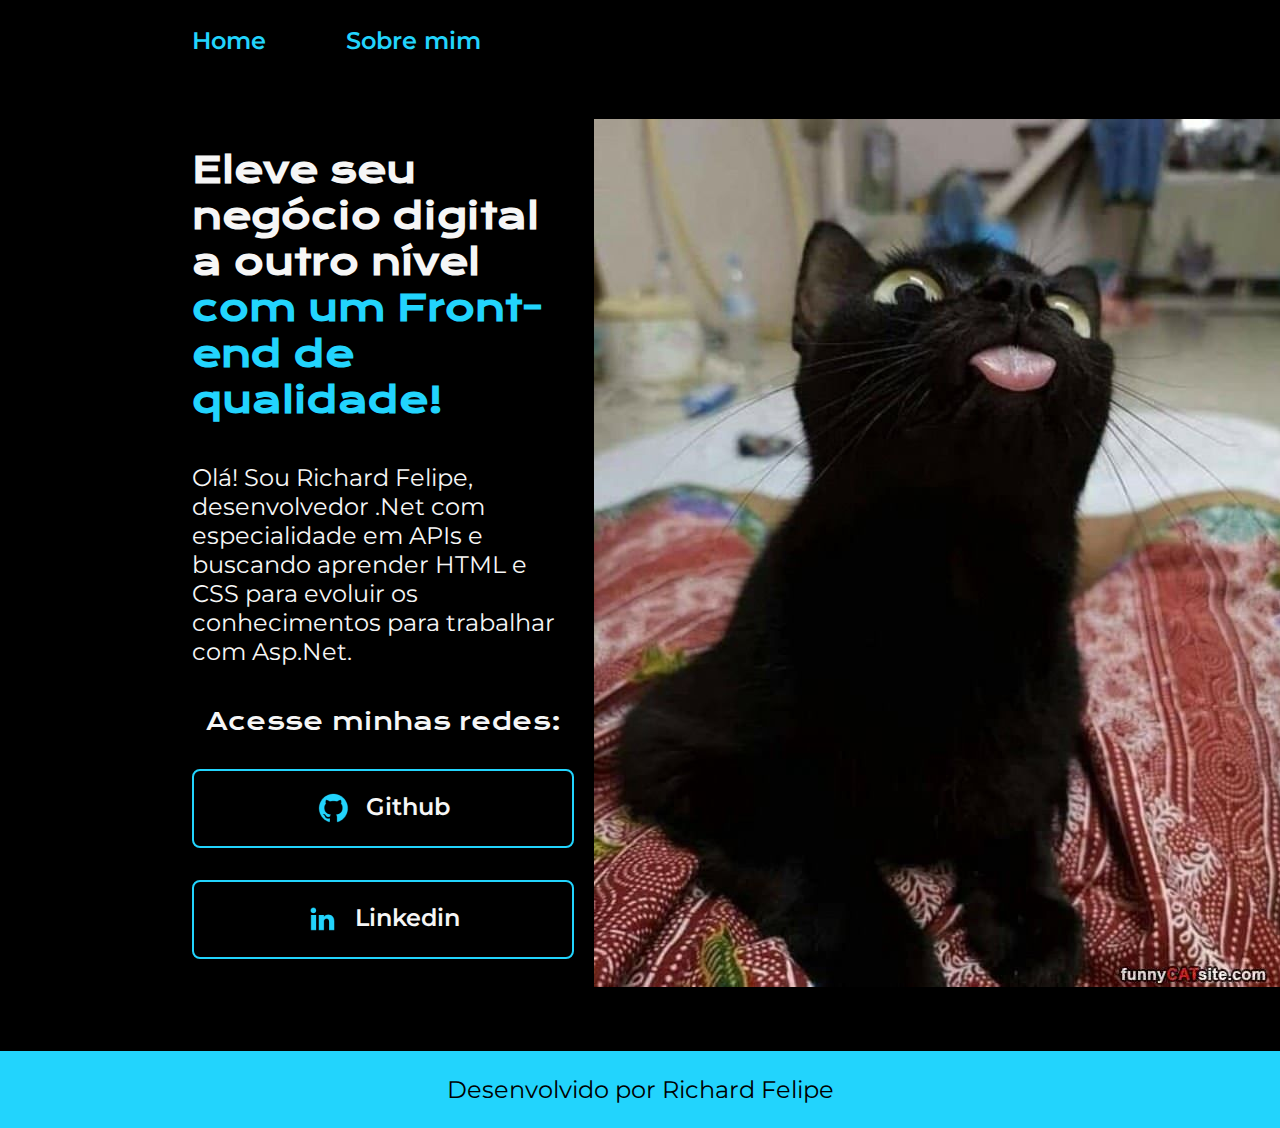
<file: index.html>
<!DOCTYPE html>
<html lang="pt-br">
<head>
    <meta charset="UTF-8">
    <meta name="viewport" content="width=device-width, initial-scale=1.0">
    <title>Portfolio</title>
    <link rel="stylesheet" href="./styles/style.css">
    <link rel="shortcut icon" href="./assets/Gatinho.png" type="image/x-icon">
</head>
<body>
    <header class="cabecalho">
        <nav class="cabecalho__menu">
            <a class="cabecalho__menu__link" href="index.html">Home</a>
            <a class="cabecalho__menu__link" href="about.html">Sobre mim</a>
        </nav>
    </header>
    <main class="apresentacao">
        <section class="apresentacao__conteudo">
            <h1 class="apresentacao__conteudo__titulo">Eleve seu negócio digital a outro nível <strong class="texto-destaque"> com um Front-end de qualidade!</strong></h1>
            <p class="apresentacao__conteudo__texto">Olá! Sou Richard Felipe, desenvolvedor .Net com especialidade em APIs e buscando aprender HTML e CSS para evoluir os conhecimentos para trabalhar com Asp.Net.</p>
            <div class="apresentacao__botoes">
                <h2 class="apresentacao__botoes__fonte">Acesse minhas redes:</h2>
                <a class="apresentacao__botoes__link" href="https://github.com/Richard-Felipe">
                    <img src="./assets/github.png" alt="icone Github">Github</a>
                <a class="apresentacao__botoes__link" href="https://www.linkedin.com/in/richard-felipe/"> 
                    <img src="./assets/linkedin.png" alt="icone Linkedin">Linkedin</a>
            </div>
        </section>
        <img src="./assets/Gatinho.png" alt="Imagem de um gatinho">
    </main>
    <footer class="rodape">
        <p>Desenvolvido por Richard Felipe</p>
    </footer>
</body>
</html>
</file>
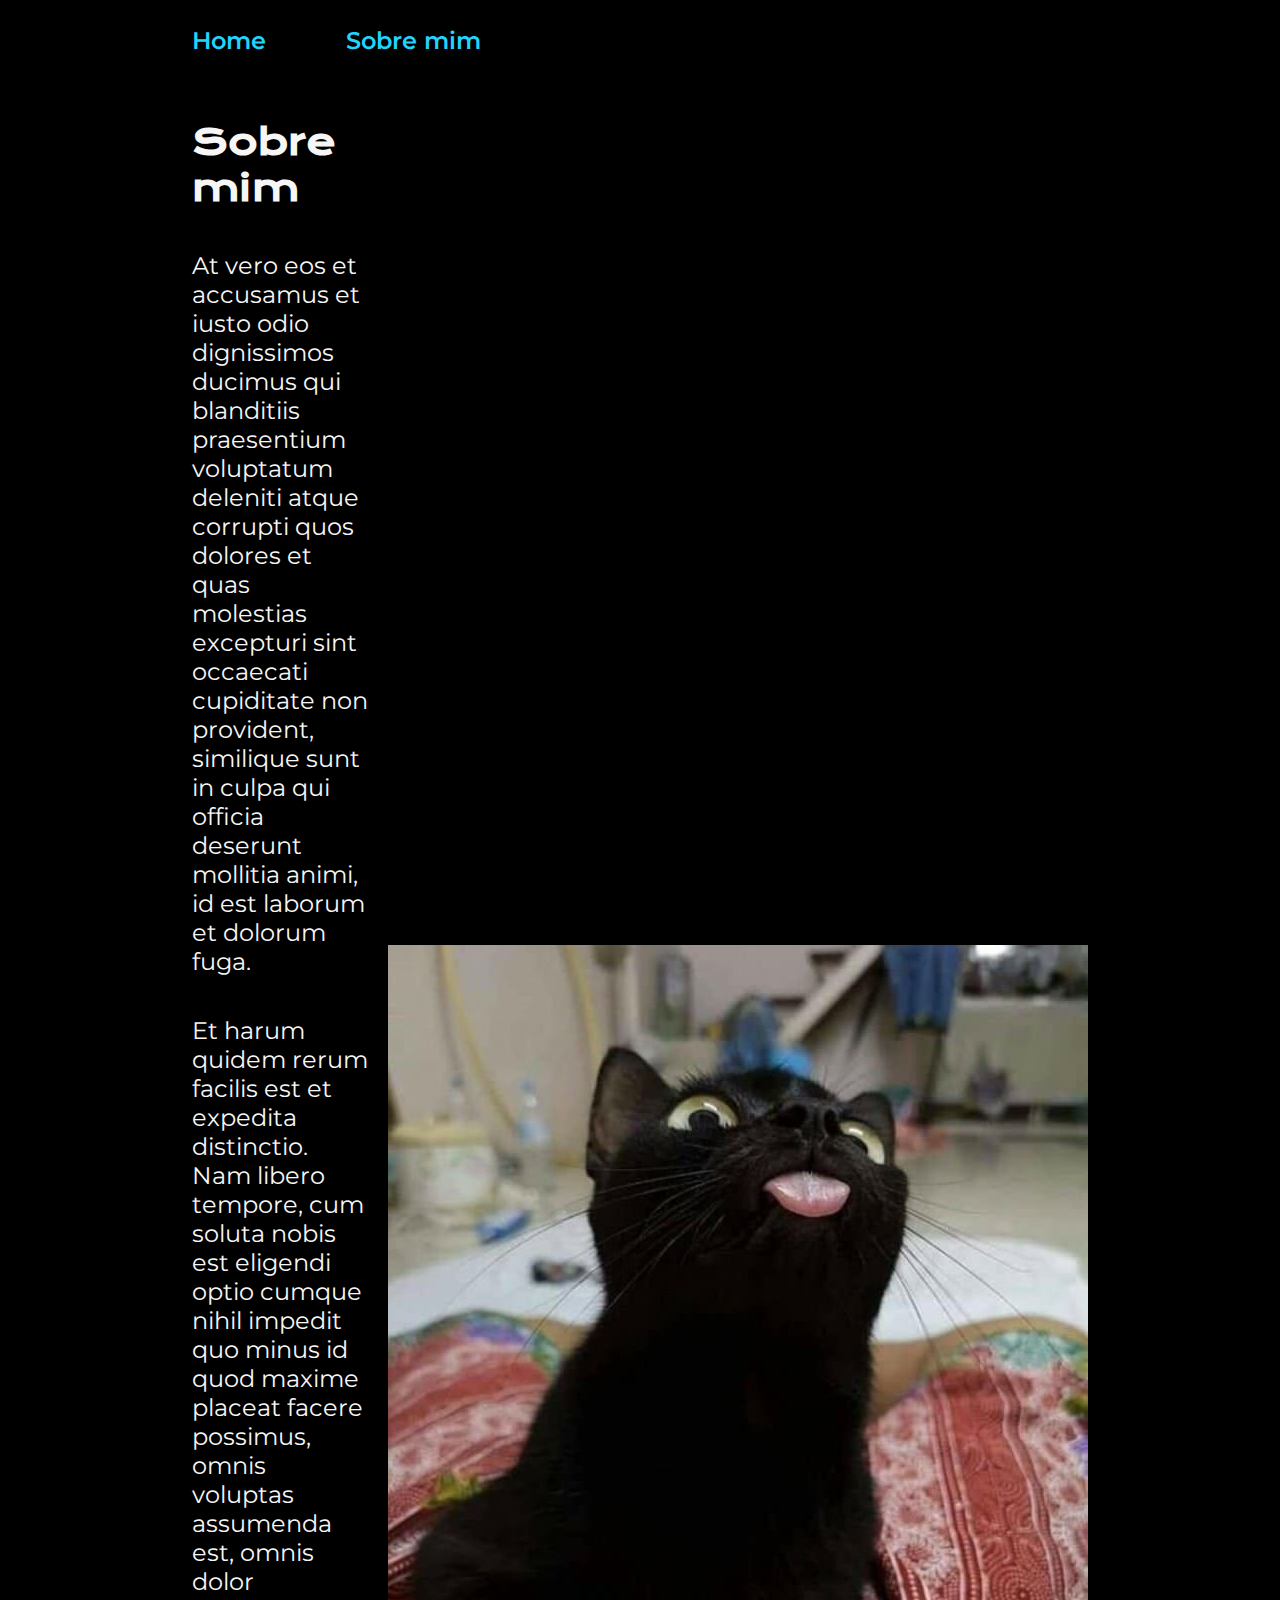
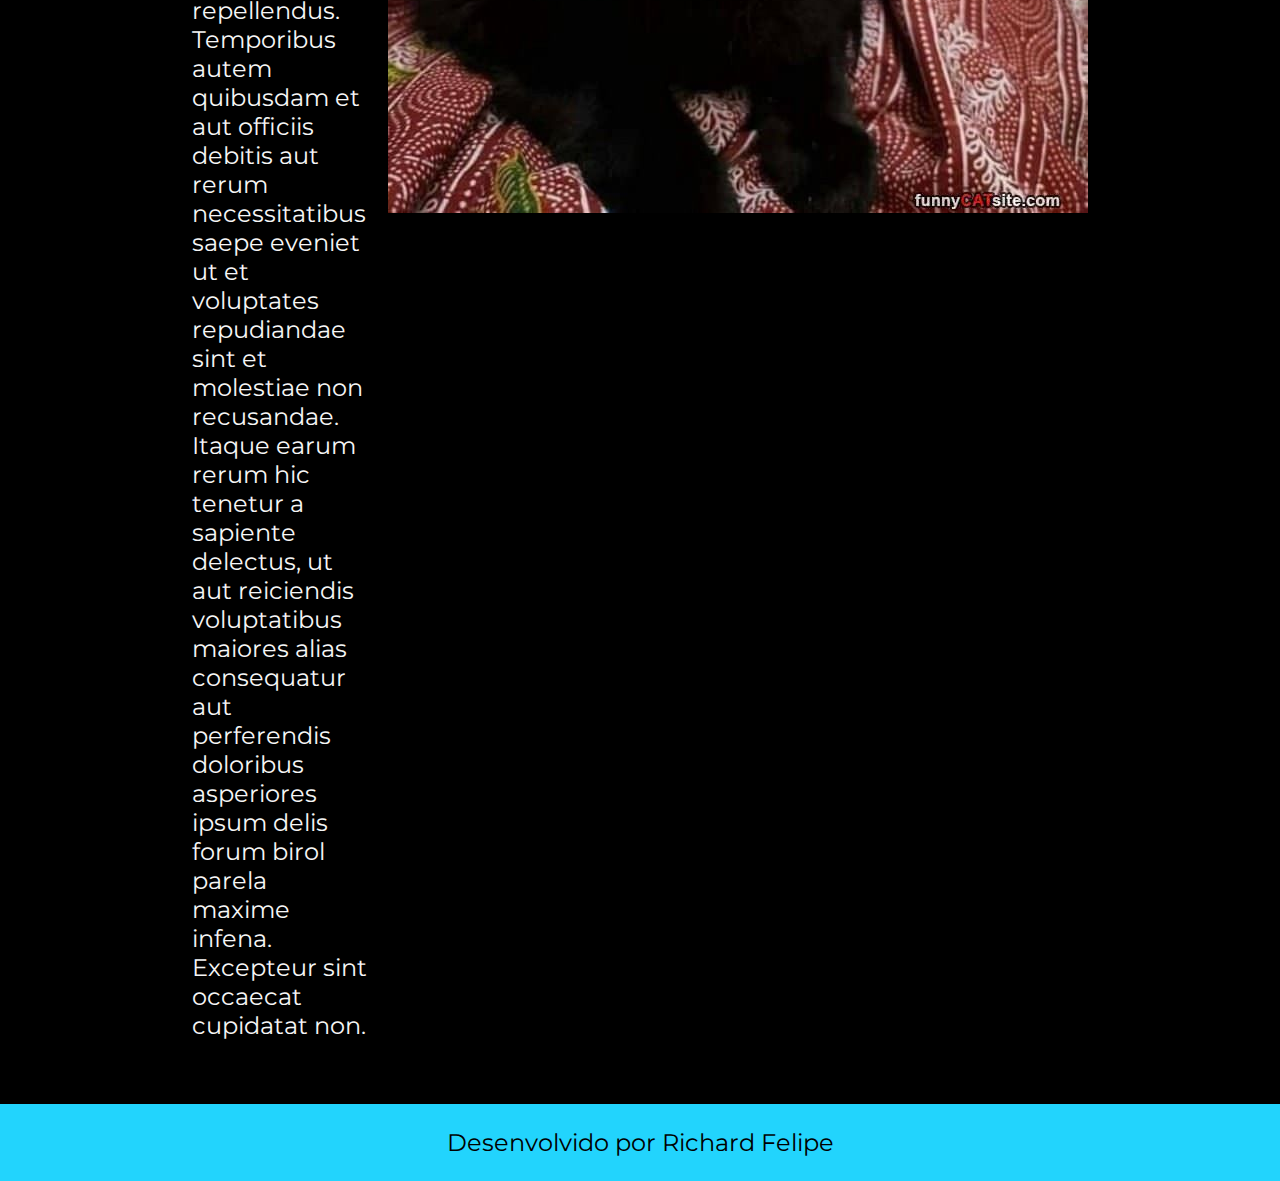
<file: about.html>
<!DOCTYPE html>
<html lang="pt-br">
<head>
    <meta charset="UTF-8">
    <meta name="viewport" content="width=device-width, initial-scale=1.0">
    <title>Sobre mim</title>
    <link rel="stylesheet" href="/styles/style.css">
</head>
<body>
    <header class="cabecalho">
        <nav class="cabecalho__menu">
            <a class="cabecalho__menu__link" href="index.html">Home</a>
            <a class="cabecalho__menu__link" href="about.html">Sobre mim</a>
        </nav>
    </header>
    <main class="apresentacao">
        <section class="apresentacao__conteudo">
            <h1 class ="apresentacao__conteudo__titulo">Sobre mim</h1>
            <p class="apresentacao__conteudo__texto">At vero eos et accusamus et iusto odio dignissimos ducimus qui blanditiis praesentium voluptatum deleniti atque corrupti quos dolores et quas molestias excepturi sint occaecati cupiditate non provident, similique sunt in culpa qui officia deserunt mollitia animi, id est laborum et dolorum fuga.</p>
            <p class="apresentacao__conteudo__texto">Et harum quidem rerum facilis est et expedita distinctio. Nam libero tempore, cum soluta nobis est eligendi optio cumque nihil impedit quo minus id quod maxime placeat facere possimus, omnis voluptas assumenda est, omnis dolor repellendus. Temporibus autem quibusdam et aut officiis debitis aut rerum necessitatibus saepe eveniet ut et voluptates repudiandae sint et molestiae non recusandae. Itaque earum rerum hic tenetur a sapiente delectus, ut aut reiciendis voluptatibus maiores alias consequatur aut perferendis doloribus asperiores ipsum delis forum birol parela maxime infena. Excepteur sint occaecat cupidatat non.</p>
        </section>
        <img src="./assets/Gatinho.png" alt="Imagem">
    </main>
    <footer class="rodape">
        <p>Desenvolvido por Richard Felipe</p>
    </footer>
</body>
</html>
</file>
<file: styles/style.css>
@import url('https://fonts.googleapis.com/css2?family=Krona+One&family=Montserrat:ital,wght@0,100..900;1,100..900&display=swap');

:root{
    --cor-primaria: #000000;
    --cor-secundaria: #F6F6F6;
    --cor-terciaria: #22D4FD;
    --cor-hover: #272727;

    --font-primaria: "Krona One", sans-serif;
    --font-secundaria: "Montserrat", sans-serif;
}

*{
    margin: 0;
    padding: 0;
    text-decoration: none;
}

body{
    box-sizing: border-box;
    background-color: var(--cor-primaria);
    color: var(--cor-secundaria);
}

.cabecalho{
    padding: 2% 0% 0% 15%;
}

.cabecalho__menu{
    display: flex;
    gap: 80px;
}

.cabecalho__menu__link{
    font-family: var(--font-secundaria);
    font-size: 24px;
    font-weight: 600;
    color: var(--cor-terciaria);
}

.apresentacao{
    padding: 5% 15%;
    display: flex;
    align-items: center;
    justify-content: space-between;
    gap: 20px;
}

.apresentacao__conteudo{
    width: 593px;
    display: flex;
    flex-direction: column;
    gap: 40px;
}

.apresentacao__conteudo__titulo{
    font-size: 36px;
    font-family: var(--font-primaria);
}

.texto-destaque{
    color:var(--cor-terciaria);
}

.apresentacao__conteudo__texto{
    font-size: 24px;
    font-family: var(--font-secundaria);
}

.apresentacao__botoes{
    display: flex;
    flex-direction: column;
    justify-content: space-between;
    align-items: center;
    gap: 32px;
}

.apresentacao__botoes__fonte{
    font-size: 24px;
    font-family: var(--font-primaria);
    font-weight: 400;
}

.apresentacao__botoes__link{
    border: 2px solid var(--cor-terciaria);
    width: 378px;
    border-radius: 8px;
    font-family: var(--font-secundaria);
    font-weight: 600;
    font-size: 24px;
    text-align: center;
    padding: 21.5px 0;
    color: var(--cor-secundaria);
    display: flex;
    justify-content: center;
    gap: 16px;
}

.apresentacao__botoes__link:hover{
    background-color: var(--cor-hover);
}

.rodape{
    background-color: var(--cor-terciaria);
    color: var(--cor-primaria);
    text-align: center;
    padding: 24px;
    font-family: var(--font-secundaria);
    font-size: 24px;
    font-weight: 400;
}
</file>
